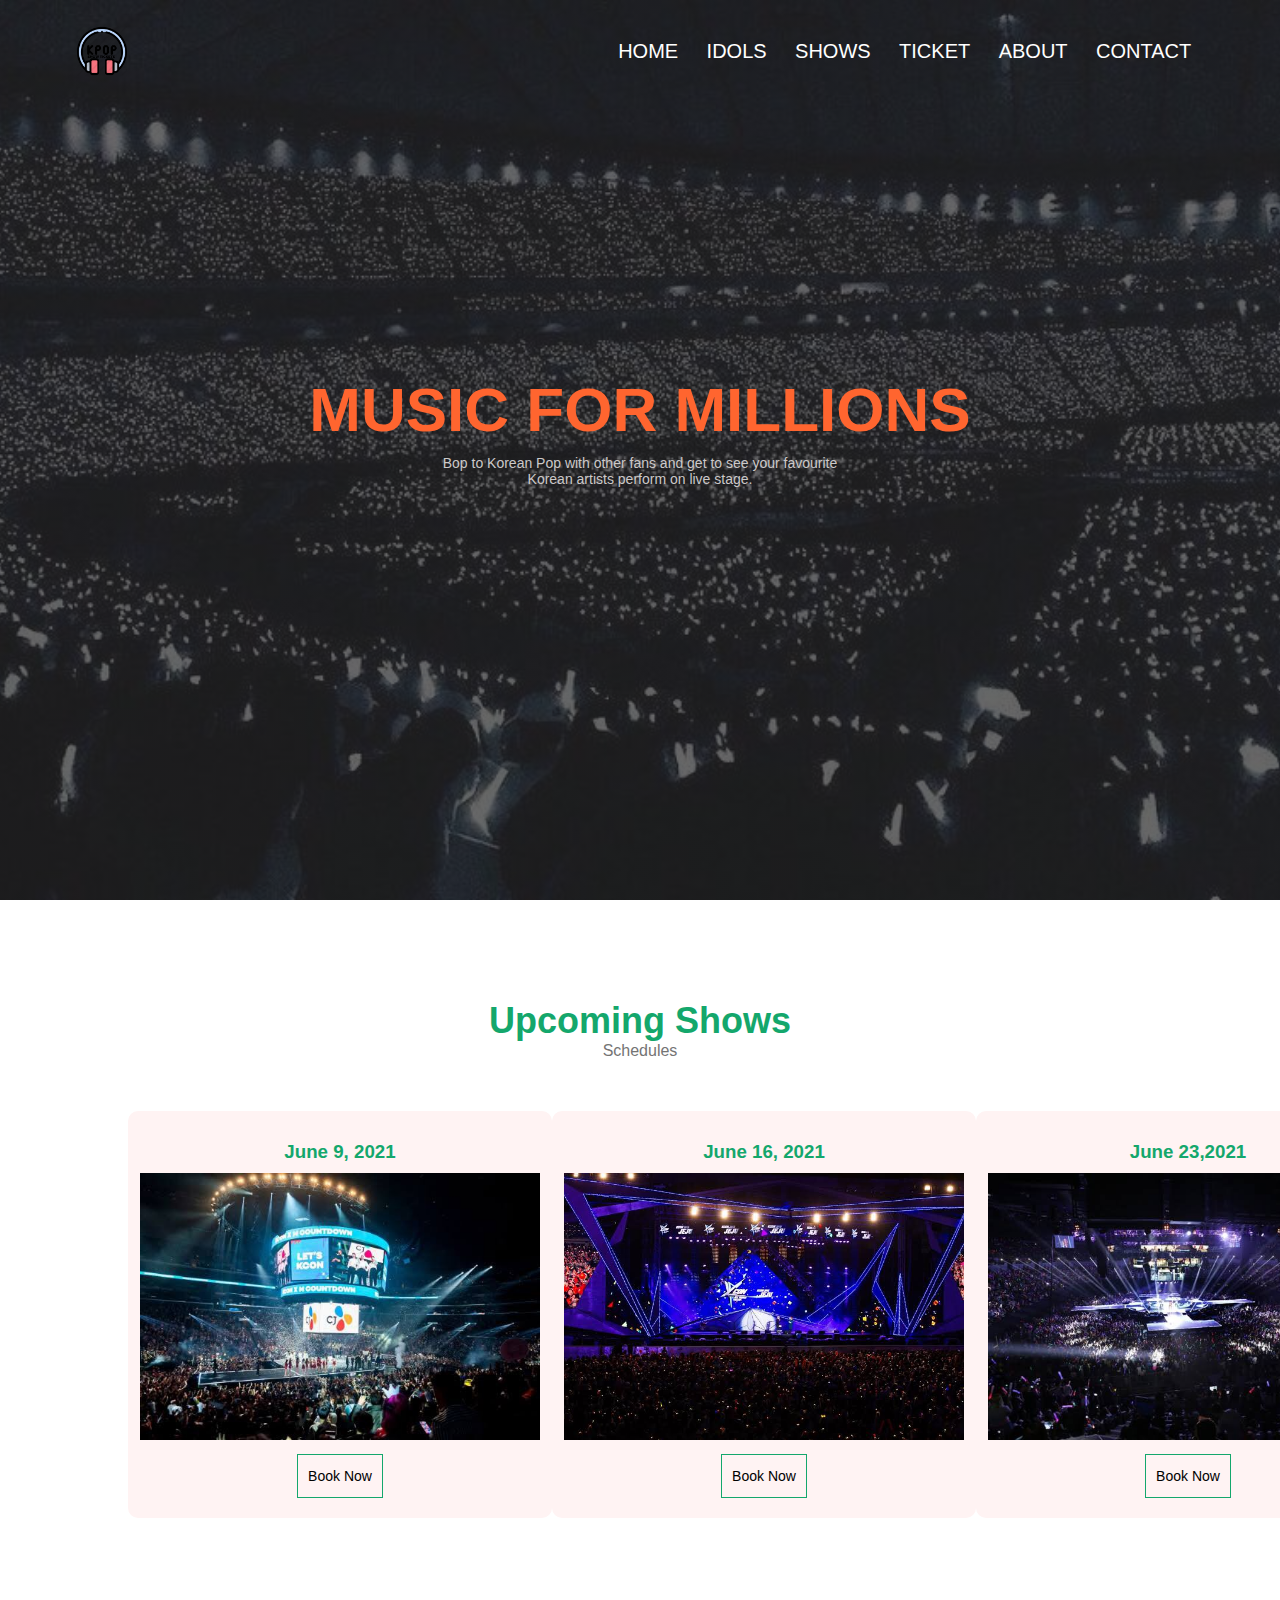
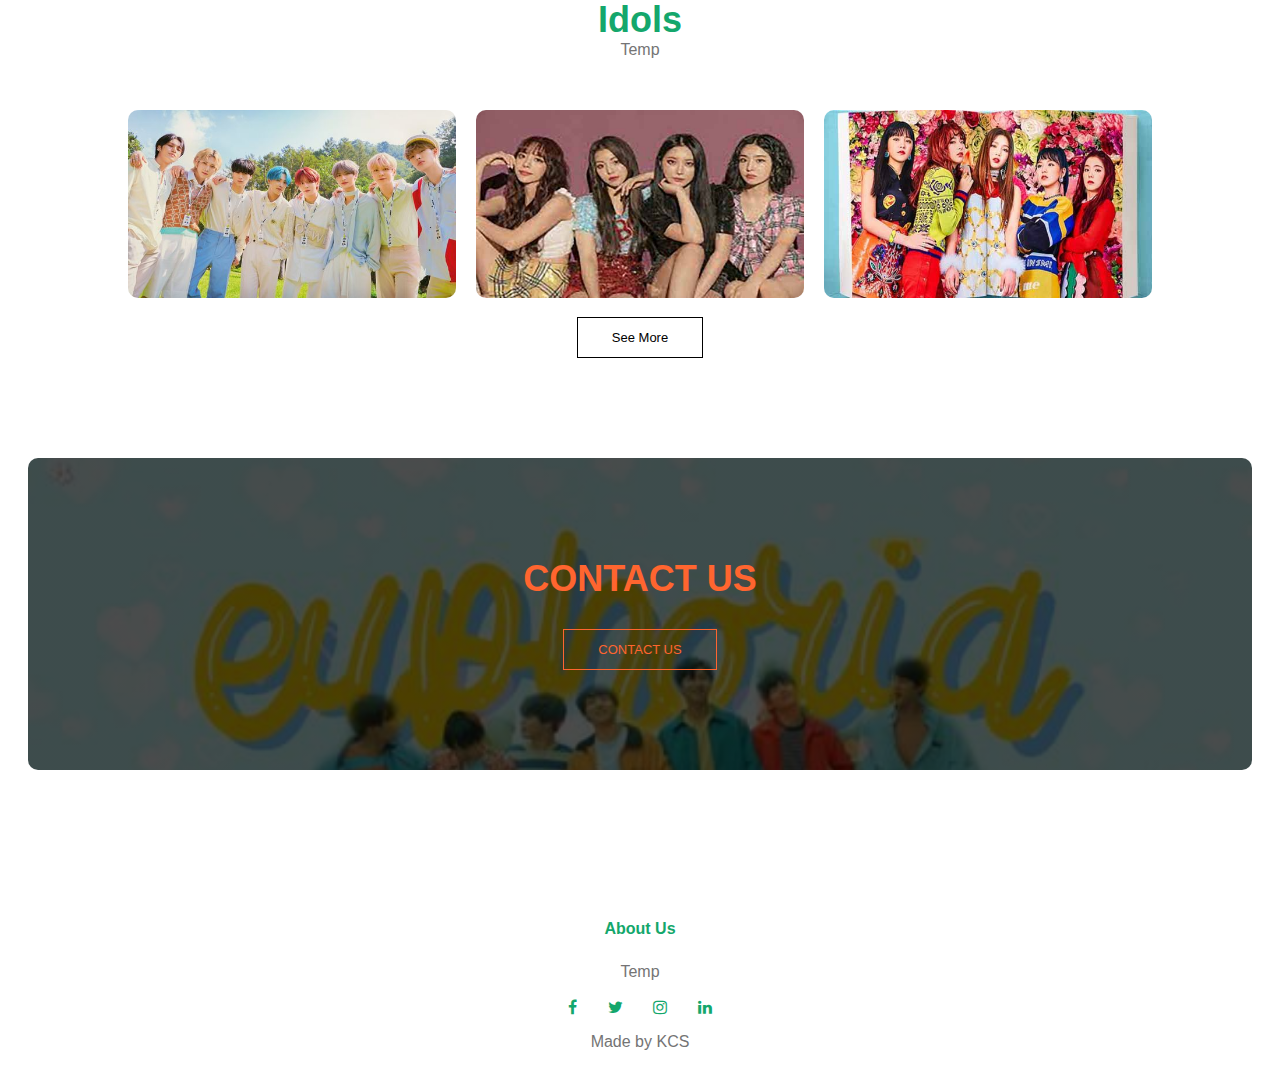
<file: Project/index.html>
<!DOCTYPE html>
<html>
    <head>
        <meta name="viewport" content="with=device-width, initial-scale=1.0">
        <title>Kpop Concerts 2021</title>
        <link rel="stylesheet" href="style.css">
        <link rel="stylesheet" href="https://stackpath.bootstrapcdn.com/font-awesome/4.7.0/css/font-awesome.min.css"><!-- font awesome 4 cdn-->
    </head>

    <body>
        <section class="header">
            <nav>
                <a href="index.html"><img class="logo" src="Images/logo.png" ></a>
                    <div class="nav-links" id="navLinks">
                        <i class="fa fa-times-circle" onclick="hideMenu()"></i> <!-- exit icon-->
                        <ul>
                            <li><a href="index.html">HOME</a></li>
                            <li><a href="idols.html">IDOLS</a></li>
                            <li><a href="show.html">SHOWS</a></li>
                            <li><a href="">TICKET</a></li>
                            <li><a href="about.html">ABOUT</a></li>
                            <li><a href="contact.html">CONTACT</a></li>
                        </ul>
                    </div>
                <i class="fa fa-minus-circle" onclick="showMenu()"></i> <!-- menu icon -->
            </nav>

            <div class="text-box">
                <h1>MUSIC FOR MILLIONS</h1>
                <p>Bop to Korean Pop with other fans and get to see your favourite <br>Korean artists perform on live stage.</p>
            </div>
        </section>

        <!-- Shows -->
        <section class="shows">
            <h1>Upcoming Shows</h1>
            <p>Schedules</p>

            <div class="row">
                <div class="show-col">
                    <h3 class="date">June 9, 2021</h3>
                    <img src="Images/Staples Center.jpg" class="images">
                    <a href="" class="book-btn">
                        Book Now <!--To Final Ticket Page-->
                    </a>
                </div>

                <div class="show-col">
                    <h3 class="date">June 16, 2021</h3>
                    <img src="Images/Jeju.jpg" class="images">
                    <a href="" class="book-btn">
                        Book Now <!--To Final Ticket Page-->
                    </a>
                </div>

                <div class="show-col">
                    <h3 class="date">June 23,2021</h3>
                    <img src="Images/Saitama.jpg" class="images">
                    <a href="" class="book-btn">
                        Book Now    <!--To Final Ticket Page-->
                    </a>
                </div>
            </div>

            <!--<a href="" class="shows-btn">See More</a>--> 
        </section>
        <!-- End Shows -->

        <!-- Start Idols -->
        <section class="idols">
            <h1>Idols</h1>
            <p>Temp</p>

            <div class="row">
                <div class="idols-col">
                    <img src="Images/ATEEZ.jpg">
                    <div class="layer">
                        <h3 class="names">ATEEZ</h3>
                    </div>
                </div>

                <div class="idols-col">
                    <img src="Images/Brave Girls.jpg">
                    <div class="layer">
                        <h3 class="names">Brave Girls</h3>
                    </div>
                </div>

                <div class="idols-col">
                    <img src="Images/Red Velvet.jpg">
                    <div class="layer">
                        <h3 class="names">Red Velvet</h3>
                    </div>
                </div>
            </div>  
            
            <a href="idols.html" class="idols-btn">See More</a>
        </section>
        <!--End Start Idols -->

        <!-- Contact -->
        <section class="contact">
            <h1>CONTACT US</h1>
            <a href="contact.html" class="contact-btn">CONTACT US</a>
        </section>

        <!-- Footer -->
        <section class="footer">
            <h4>About Us</h4>
            <p>Temp</p>

            <div class="icons">
                <i class="fa fa-facebook"></i>
                <i class="fa fa-twitter"></i>
                <i class="fa fa-instagram"></i>
                <i class="fa fa-linkedin"></i>
            </div>

            <p>Made by KCS</p>
        </section>

        <!-- JavaScript Toggle Menu -->
        <script>
            var navLinks = document.getElementById("navLinks");

            function showMenu()
            {
                navLinks.style.right = "0";
            }

            function hideMenu()
            {
                navLinks.style.right = "-200px";
            }
        </script>
    </body>
</html>
</file>
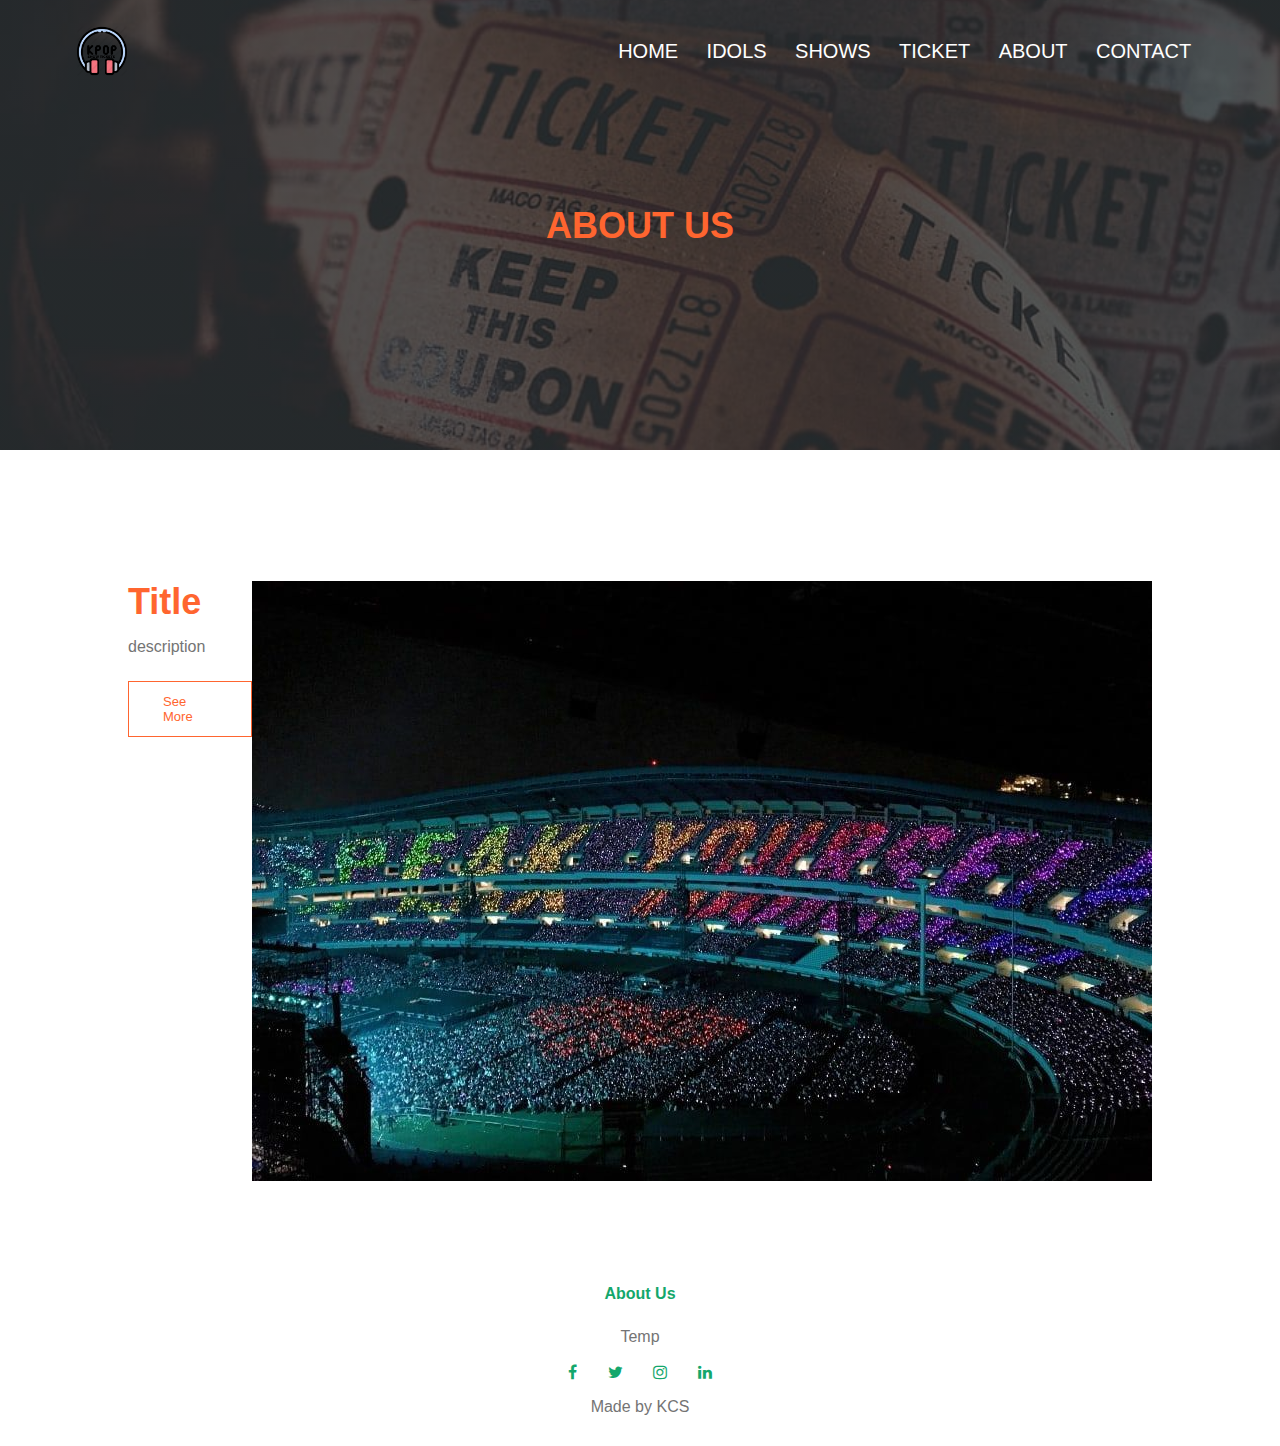
<file: Project/about.html>
<!DOCTYPE html>
<html>
    <head>
        <meta name="viewport" content="with=device-width, initial-scale=1.0">
        <title>Kpop Concerts 2021</title>
        <link rel="stylesheet" href="style.css">
        <link rel="stylesheet" href="https://stackpath.bootstrapcdn.com/font-awesome/4.7.0/css/font-awesome.min.css"><!-- font awesome 4 cdn-->
    </head>

    <body>
        <!--Start Header-->
        <section class="sub-header">
            <nav>
                <a href="about.html"><img class="logo" src="Images/logo.png"></a>
                    <div class="nav-links" id="navLinks">
                        <i class="fa fa-times-circle" onclick="hideMenu()"></i> <!-- exit icon-->
                        <ul>
                            <li><a href="index.html">HOME</a></li>
                            <li><a href="idols.html">IDOLS</a></li>
                            <li><a href="show.html">SHOWS</a></li>
                            <li><a href="">TICKET</a></li>
                            <li><a href="about.html">ABOUT</a></li>
                            <li><a href="contact.html">CONTACT</a></li>
                        </ul>
                    </div>
                <i class="fa fa-minus-circle" onclick="showMenu()"></i> <!-- menu icon -->
            </nav>

            <h1>ABOUT US</h1>
        </section>
        <!--End Header-->

        <!--Start About Us Content-->
        <section class="about-us">
            <div class="row">
                <div class="about-col">
                    <h1>Title</h1>
                    <p>description</p>
                    <a href="about.html" class="hero-btn">See More</a>
                </div>
                
                <div class="about-col">
                    <img src="Images/about.jpeg">
                </div>
            </div>
        </section>
        <!--End About Us Content-->

        <!-- Footer -->
        <section class="footer">
            <h4>About Us</h4>
            <p>Temp</p>

            <div class="icons">
                <i class="fa fa-facebook"></i>
                <i class="fa fa-twitter"></i>
                <i class="fa fa-instagram"></i>
                <i class="fa fa-linkedin"></i>
            </div>

            <p>Made by KCS</p>
        </section>

        <!-- JavaScript Toggle Menu -->
        <script>
            var navLinks = document.getElementById("navLinks");

            function showMenu()
            {
                navLinks.style.right = "0";
            }

            function hideMenu()
            {
                navLinks.style.right = "-200px";
            }
        </script>
    </body>
</html>
</file>
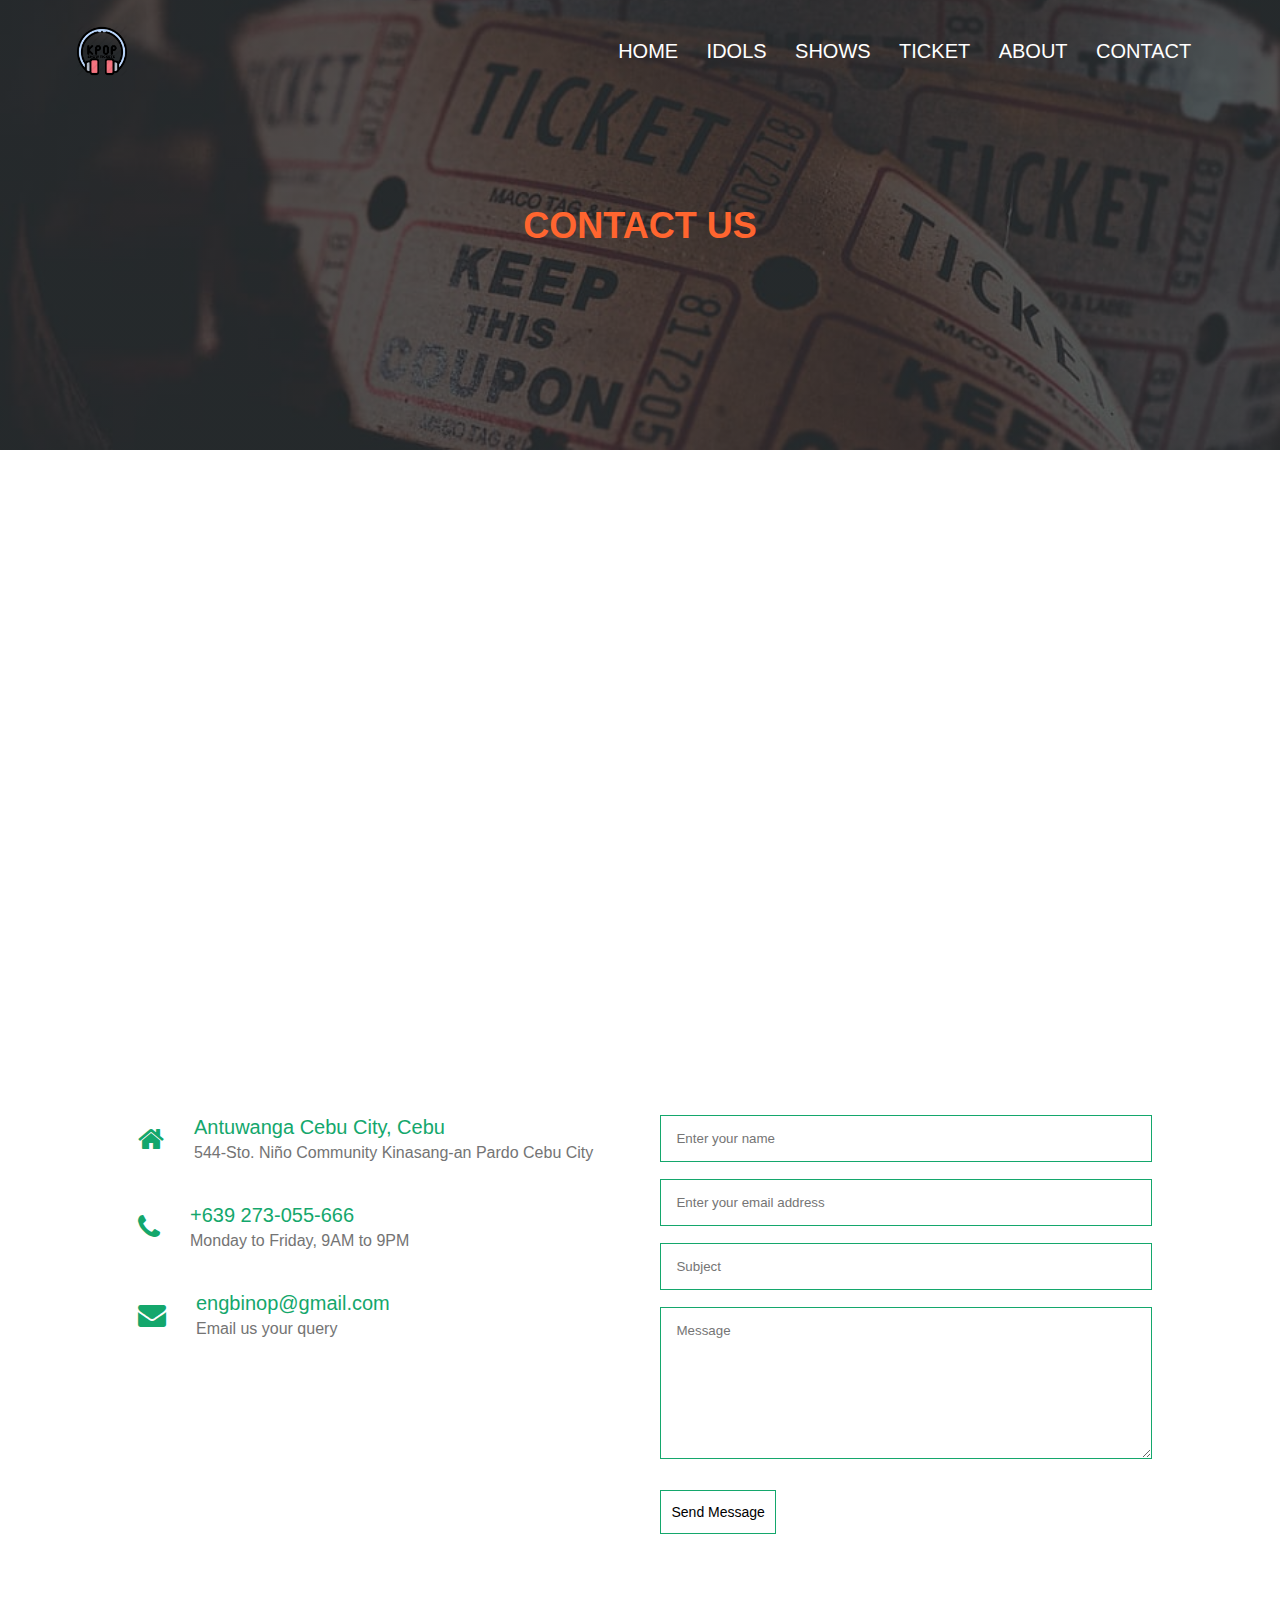
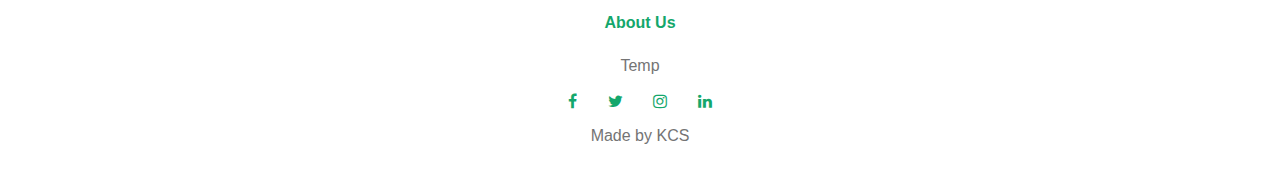
<file: Project/contact.html>
<!DOCTYPE html>
<html>
    <head>
        <meta name="viewport" content="with=device-width, initial-scale=1.0">
        <title>Kpop Concerts 2021</title>
        <link rel="stylesheet" href="style.css">
        <link rel="stylesheet" href="https://stackpath.bootstrapcdn.com/font-awesome/4.7.0/css/font-awesome.min.css"><!-- font awesome 4 cdn-->
    </head>

    <body>
        <!--Start Header-->
        <section class="sub-header">
            <nav>
                <a href="about.html"><img class="logo" src="Images/logo.png"></a>
                    <div class="nav-links" id="navLinks">
                        <i class="fa fa-times-circle" onclick="hideMenu()"></i> <!-- exit icon-->
                        <ul>
                            <li><a href="index.html">HOME</a></li>
                            <li><a href="idols.html">IDOLS</a></li>
                            <li><a href="show.html">SHOWS</a></li>
                            <li><a href="">TICKET</a></li>
                            <li><a href="about.html">ABOUT</a></li>
                            <li><a href="contact.html">CONTACT</a></li>
                        </ul>
                    </div>
                <i class="fa fa-minus-circle" onclick="showMenu()"></i> <!-- menu icon -->
            </nav>

            <h1>CONTACT US</h1>
        </section>
        <!--End Header-->

        <!--Start Location-->
        <section class="location">
            <iframe src="https://www.google.com/maps/embed?pb=!1m18!1m12!1m3!1d15703.033911116878!2d123.86110138368083!3d10.281034145779136!2m3!1f0!2f0!3f0!3m2!1i1024!2i768!4f13.1!3m3!1m2!1s0x33a99c6cc38fde75%3A0xaf008cf87a33975d!2sBasak%20Pardo%2C%20Antuwanga%2C%20Cebu%20City%2C%20Cebu!5e0!3m2!1sen!2sph!4v1621679807433!5m2!1sen!2sph" width="600" height="450" style="border:0;" allowfullscreen="" loading="lazy"></iframe>
        </section>
        <!--End Location-->

        <!--Start Contact-->
        <section class="contact-us">
            <div class="row">
                <div class="contact-col">
                    <div>
                        <i class="fa fa-home"></i>
                        <span>
                            <h5>Antuwanga Cebu City, Cebu</h5>
                            <p>544-Sto. Niño Community Kinasang-an Pardo Cebu City</p>
                        </span>
                    </div>

                    <div>
                        <i class="fa fa-phone"></i>
                        <span>
                            <h5>+639 273-055-666</h5>
                            <p>Monday to Friday, 9AM to 9PM</p>
                        </span>
                    </div>

                    <div>
                        <i class="fa fa-envelope"></i>
                        <span>
                            <h5>engbinop@gmail.com</h5>
                            <p>Email us your query</p>
                        </span>
                    </div>
                </div>

                <div class="contact-col">
                    <form action="form-handler.php" method="POST">
                        <input type="text" name="name" placeholder="Enter your name" required>
                        <input type="email" name="email" placeholder="Enter your email address" required>
                        <input type="text" name="subject" placeholder="Subject" required>
                        
                        <textarea rows="8" name="message" placeholder="Message" required></textarea>

                        <button type="submit" class="book-btn">Send Message</button>
                    </form>
                </div>
            </div>
        </section>
        <!--End Contact-->

        <!-- Footer -->
        <section class="footer">
            <h4>About Us</h4>
            <p>Temp</p>

            <div class="icons">
                <i class="fa fa-facebook"></i>
                <i class="fa fa-twitter"></i>
                <i class="fa fa-instagram"></i>
                <i class="fa fa-linkedin"></i>
            </div>

            <p>Made by KCS</p>
        </section>

        <!-- JavaScript Toggle Menu -->
        <script>
            var navLinks = document.getElementById("navLinks");

            function showMenu()
            {
                navLinks.style.right = "0";
            }

            function hideMenu()
            {
                navLinks.style.right = "-200px";
            }
        </script>
    </body>
</html>
</file>
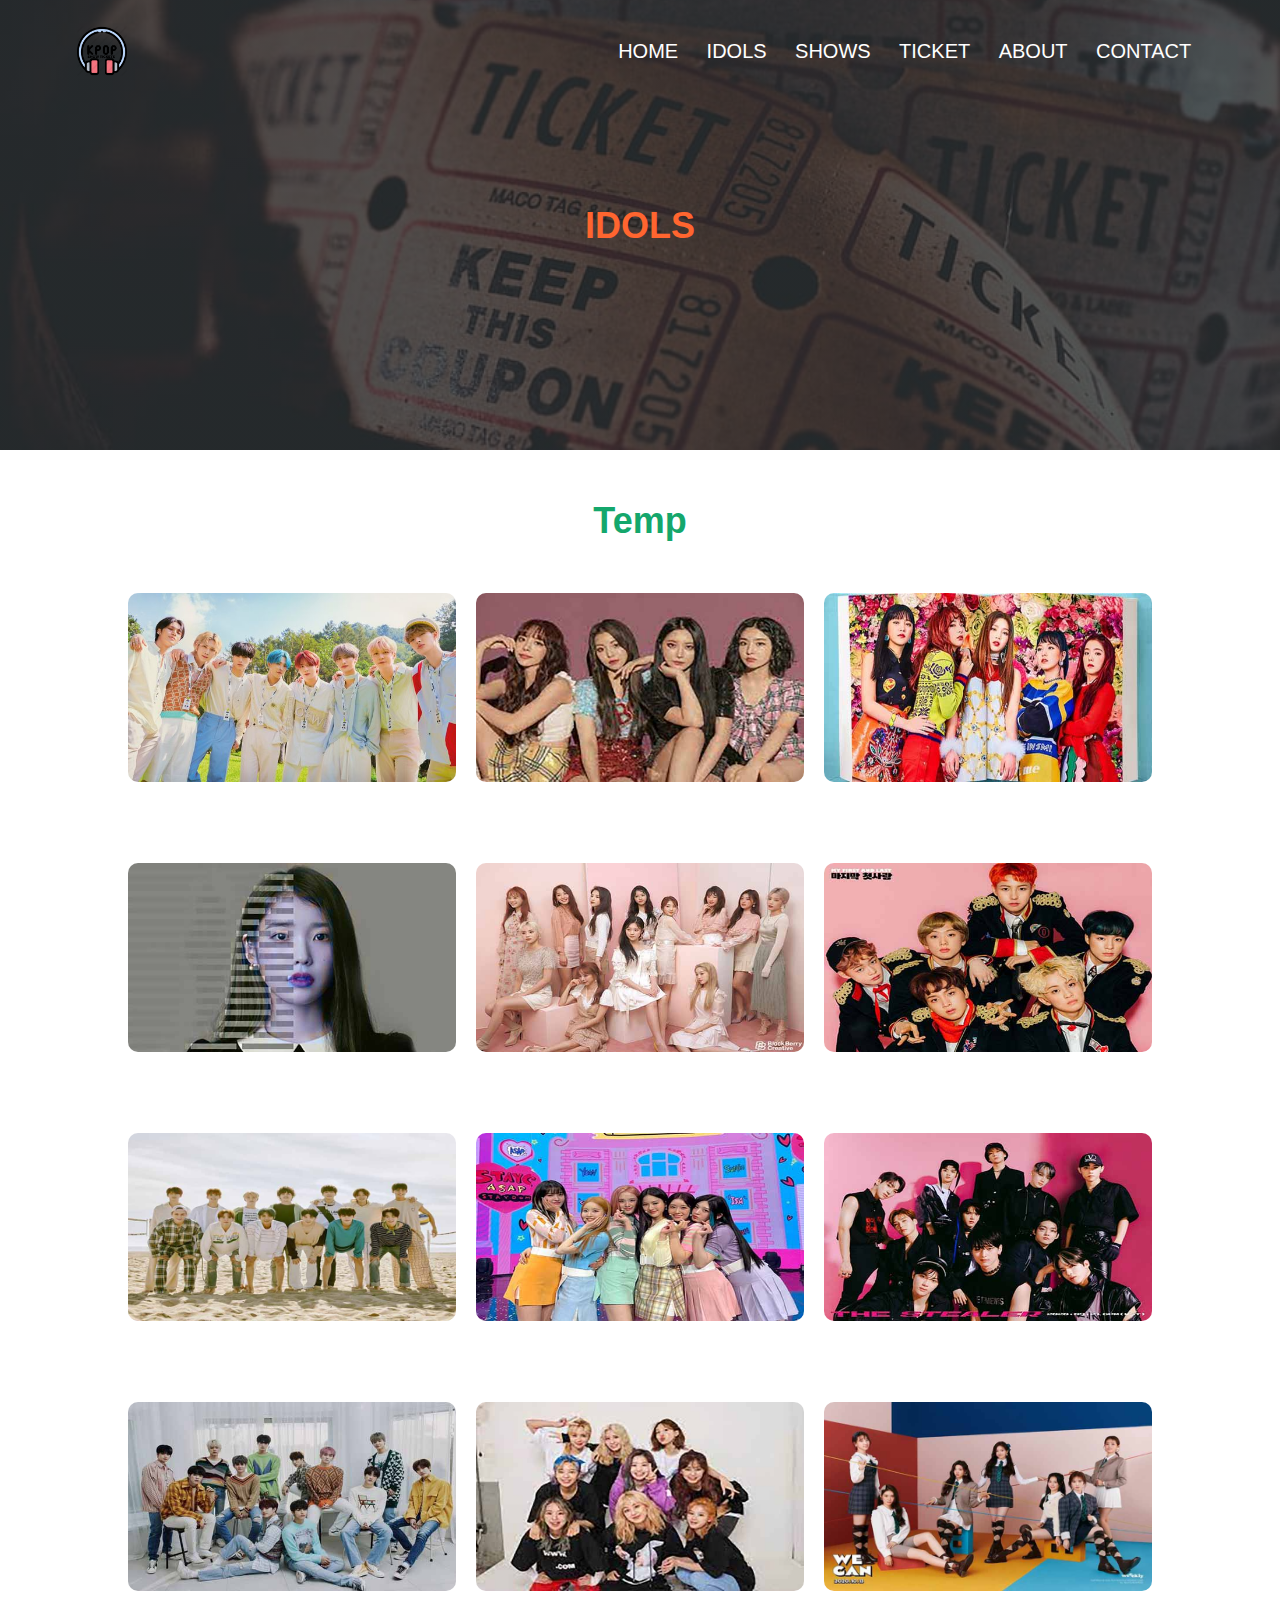
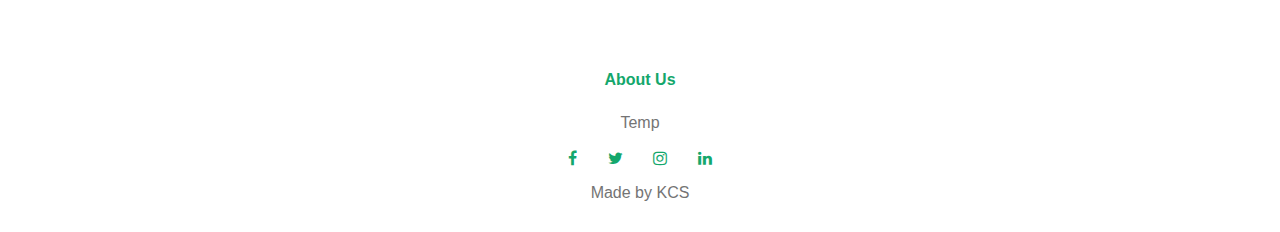
<file: Project/idols.html>
<!DOCTYPE html>
<html>
    <head>
        <meta name="viewport" content="with=device-width, initial-scale=1.0">
        <title>Kpop Concerts 2021</title>
        <link rel="stylesheet" href="style.css">
        <link rel="stylesheet" href="https://stackpath.bootstrapcdn.com/font-awesome/4.7.0/css/font-awesome.min.css"><!-- font awesome 4 cdn-->
    </head>

    <body>
        <!--Start Header-->
        <section class="sub-header">
            <nav>
                <a href="shows.html"><img class="logo" src="Images/logo.png"></a>
                    <div class="nav-links" id="navLinks">
                        <i class="fa fa-times-circle" onclick="hideMenu()"></i> <!-- exit icon-->
                        <ul>
                            <li><a href="index.html">HOME</a></li>
                            <li><a href="idols.html">IDOLS</a></li>
                            <li><a href="show.html">SHOWS</a></li>
                            <li><a href="">TICKET</a></li>
                            <li><a href="about.html">ABOUT</a></li>
                            <li><a href="contact.html">CONTACT</a></li>
                        </ul>
                    </div>

                <i class="fa fa-minus-circle" onclick="showMenu()"></i> <!-- menu icon -->
            </nav>

            <h1>IDOLS</h1>
        </section>
        <!--End Header-->

        <!-- Start Idols -->
        <section class="idols">
            <h1>Temp</h1>

            <div class="row">
                <div class="idols-col">
                    <img src="Images/ATEEZ.jpg">
                    <div class="layer">
                        <h3 class="names">ATEEZ</h3>
                    </div>
                </div>

                <div class="idols-col">
                    <img src="Images/Brave Girls.jpg">
                    <div class="layer">
                        <h3 class="names">Brave Girls</h3>
                    </div>
                </div>

                <div class="idols-col">
                    <img src="Images/Red Velvet.jpg">
                    <div class="layer">
                        <h3 class="names">Red Velvet</h3>
                    </div>
                </div>
            </div>  

            <div class="row">
                <div class="idols-col">
                    <img src="Images/IU.jpg">
                    <div class="layer">
                        <h3 class="names">IU</h3>
                    </div>
                </div>

                <div class="idols-col">
                    <img src="Images/LOONA.jpg">
                    <div class="layer">
                        <h3 class="names">LOONA</h3>
                    </div>
                </div>

                <div class="idols-col">
                    <img src="Images/NCT Dream.jpg">
                    <div class="layer">
                        <h3 class="names">NCT Dream</h3>
                    </div>
                </div>
            </div>

            <div class="row">
                <div class="idols-col">
                    <img src="Images/Seventeen.jpg">
                    <div class="layer">
                        <h3 class="names">Seventeen</h3>
                    </div>
                </div>

                <div class="idols-col">
                    <img src="Images/Stay C.jpg">
                    <div class="layer">
                        <h3 class="names">Stay C</h3>
                    </div>
                </div>

                <div class="idols-col">
                    <img src="Images/The Boyz.jpg">
                    <div class="layer">
                        <h3 class="names">The Boyz</h3>
                    </div>
                </div>
            </div>

            <div class="row">
                <div class="idols-col">
                    <img src="Images/Treasure.jpg">
                    <div class="layer">
                        <h3 class="names">Treasure</h3>
                    </div>
                </div>

                <div class="idols-col">
                    <img src="Images/Twice.jpg">
                    <div class="layer">
                        <h3 class="names">Twice</h3>
                    </div>
                </div>

                <div class="idols-col">
                    <img src="Images/Weeekly.jpg">
                    <div class="layer">
                        <h3 class="names">Weekly</h3>
                    </div>
                </div>
            </div>
        </section>
        <!--End Start Idols -->

        <!-- Footer -->
        <section class="footer">
            <h4>About Us</h4>
            <p>Temp</p>

            <div class="icons">
                <i class="fa fa-facebook"></i>
                <i class="fa fa-twitter"></i>
                <i class="fa fa-instagram"></i>
                <i class="fa fa-linkedin"></i>
            </div>

            <p>Made by KCS</p>
        </section>

        <!-- JavaScript Toggle Menu -->
        <script>
            var navLinks = document.getElementById("navLinks");

            function showMenu()
            {
                navLinks.style.right = "0";
            }

            function hideMenu()
            {
                navLinks.style.right = "-200px";
            }
        </script>
    </body>
</html>
</file>
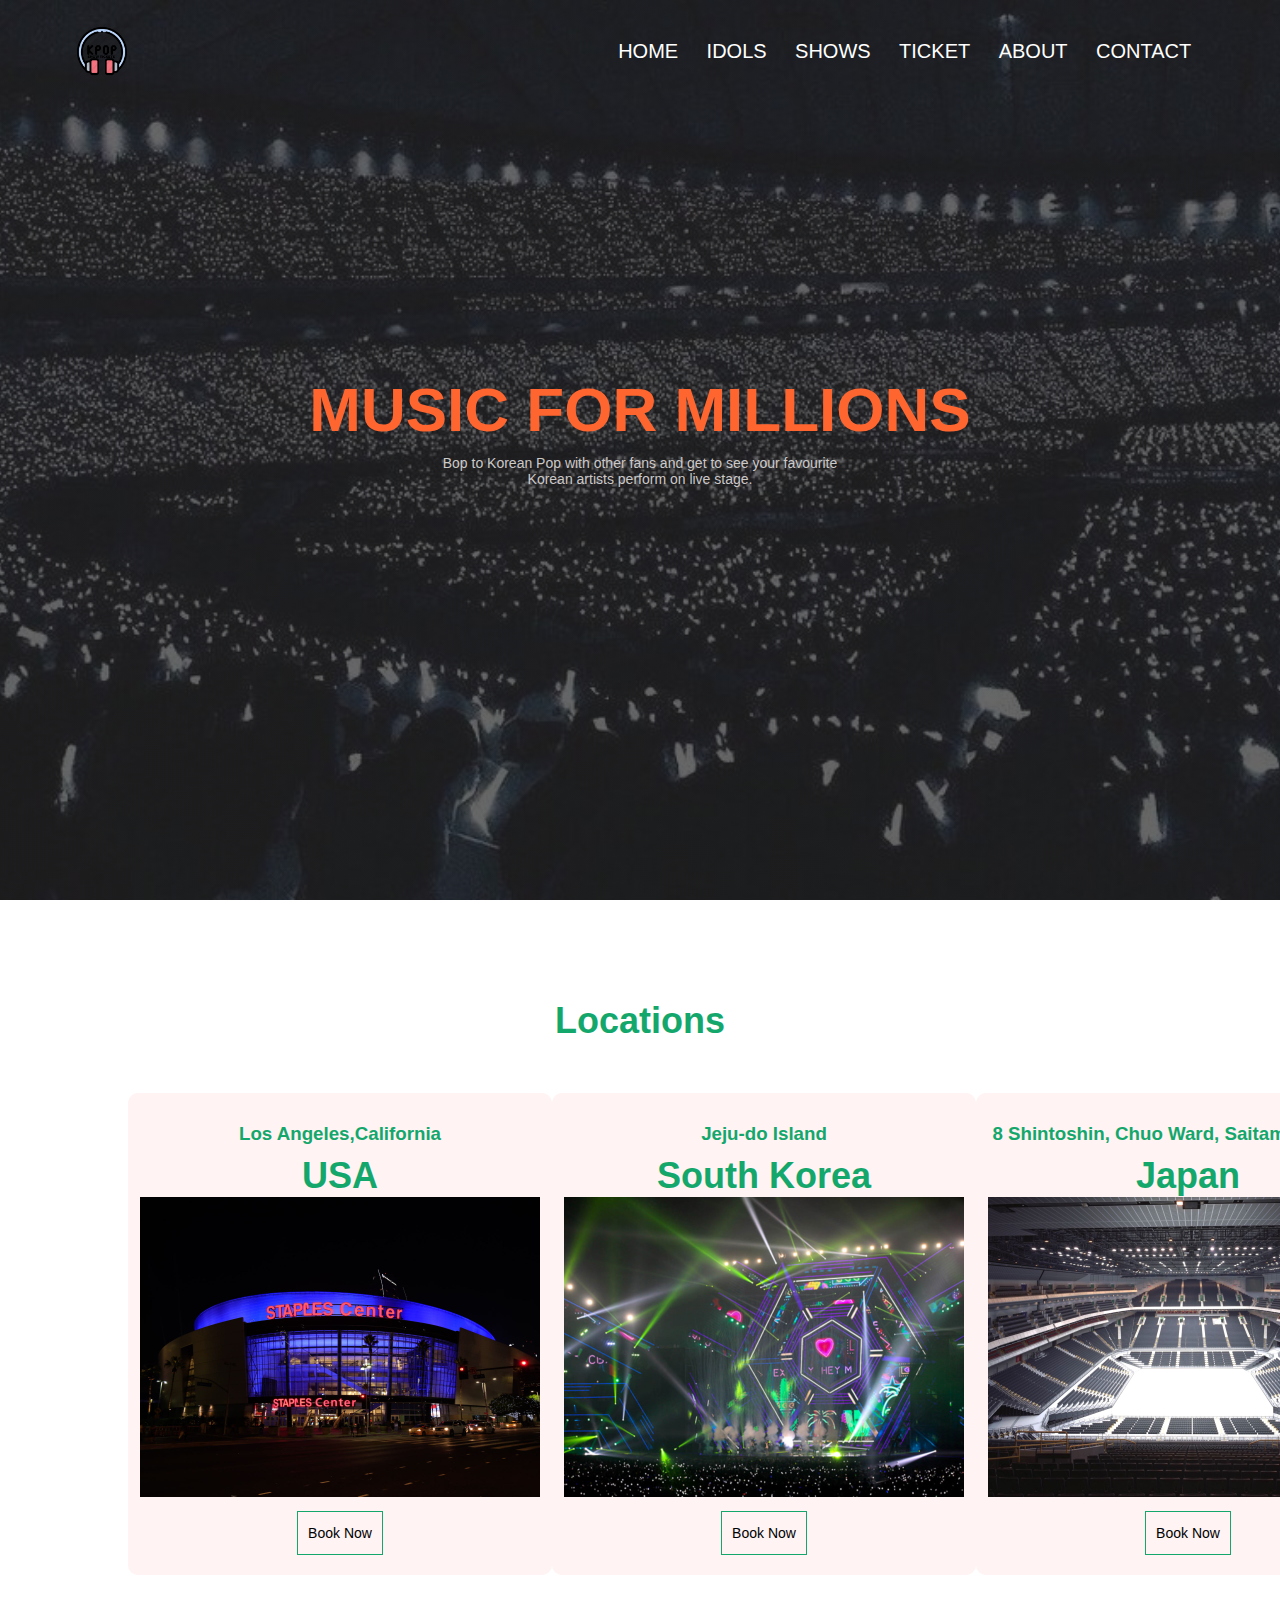
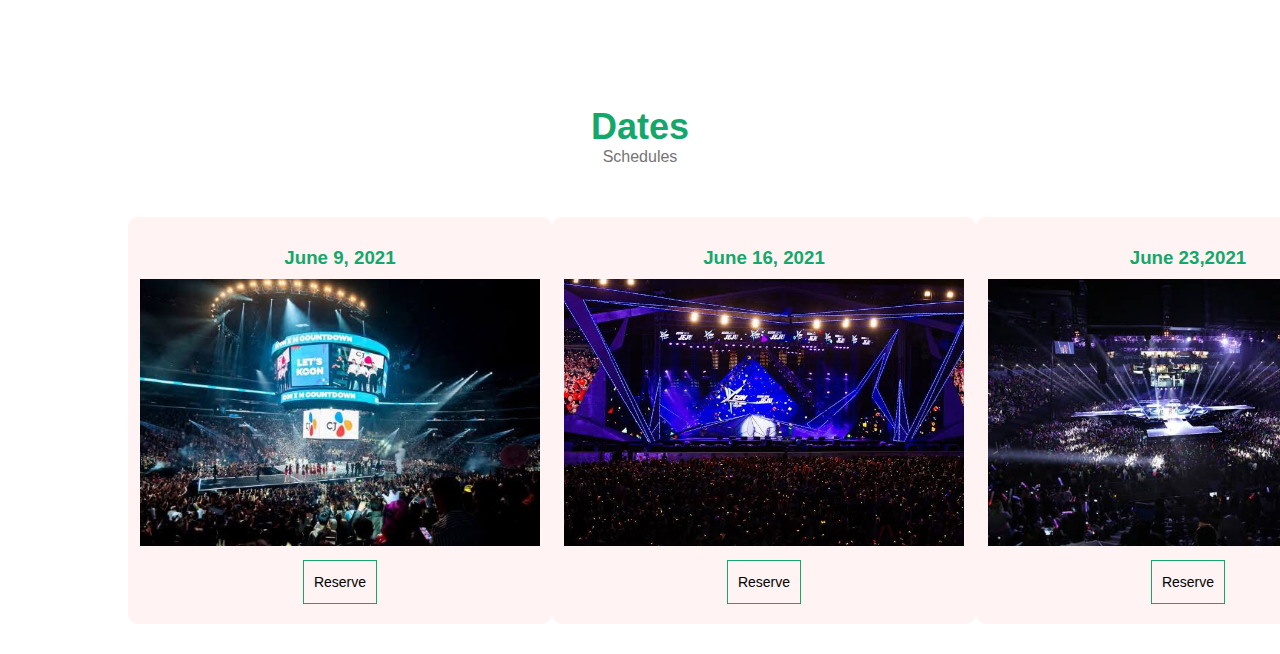
<file: Project/show.html>
<!DOCTYPE html>
<html>
    <head>
        <meta name="viewport" content="with=device-width, initial-scale=1.0">
        <title>Kpop Concerts 2021</title>
        <link rel="stylesheet" href="style.css">
        <link rel="stylesheet" href="https://stackpath.bootstrapcdn.com/font-awesome/4.7.0/css/font-awesome.min.css"><!-- font awesome 4 cdn-->
    </head>

    <body>
        <section class="header">
            <nav>
                <a href="index.html"><img class="logo" src="Images/logo.png" ></a>
                    <div class="nav-links" id="navLinks">
                        <i class="fa fa-times-circle" onclick="hideMenu()"></i> <!-- exit icon-->
                        <ul>
                            <li><a href="index.html">HOME</a></li>
                            <li><a href="idols.html">IDOLS</a></li>
                            <li><a href="show.html">SHOWS</a></li>
                            <li><a href="">TICKET</a></li>
                            <li><a href="about.html">ABOUT</a></li>
                            <li><a href="contact.html">CONTACT</a></li>
                        </ul>
                    </div>
                <i class="fa fa-minus-circle" onclick="showMenu()"></i> <!-- menu icon -->
            </nav>

            <div class="text-box">
                <h1>MUSIC FOR MILLIONS</h1>
                <p>Bop to Korean Pop with other fans and get to see your favourite <br>Korean artists perform on live stage.</p>
            </div>
        </section>

        <!-- Shows -->
        <section class="shows">
            <h1>Locations</h1>

            <div class="row">
                <div class="show-col">
                    <h3 class="date">Los Angeles,California</h3>
                    <h1 class="date">USA</h1>
                    <img src="Images/usa.jpg" class="images">
                    <a href="" class="book-btn">
                        Book Now <!--To Final Ticket Page-->
                    </a>
                </div>

                <div class="show-col">
                    <h3 class="date">Jeju-do Island</h3>
                    <h1 class="date">South Korea</h1>
                    <img src="Images/jejudo.jpg" class="images">
                    <a href="" class="book-btn">
                        Book Now <!--To Final Ticket Page-->
                    </a>
                </div>

                <div class="show-col">
                    <h3 class="date">8 Shintoshin, Chuo Ward, Saitama, 330-9111</h3>
                    <h1 class="date">Japan</h1>
                    <img src="Images/saitamaopaw.jpg" class="images">
                    <a href="" class="book-btn">
                        Book Now    <!--To Final Ticket Page-->
                    </a>
                </div>
            </div>

            <!--<a href="" class="shows-btn">See More</a>--> 
        </section>
        <!-- End Shows -->
    

    <!-- Shows -->
    <section class="shows">
        <h1>Dates</h1>
        <p>Schedules</p>

        <div class="row">
            <div class="show-col">
                <h3 class="date">June 9, 2021</h3>
                <img src="Images/Staples Center.jpg" class="images">
                <a href="" class="book-btn">
                    Reserve <!--To Final Ticket Page-->
                </a>
            </div>

            <div class="show-col">
                <h3 class="date">June 16, 2021</h3>
                <img src="Images/Jeju.jpg" class="images">
                <a href="" class="book-btn">
                    Reserve <!--To Final Ticket Page-->
                </a>
            </div>

            <div class="show-col">
                <h3 class="date">June 23,2021</h3>
                <img src="Images/Saitama.jpg" class="images">
                <a href="" class="book-btn">
                    Reserve   <!--To Final Ticket Page-->
                </a>
            </div>
        </div>

        <!--<a href="" class="shows-btn">See More</a>--> 
    </section>
    <!-- End Shows -->
</file>
<file: Project/style.css>
*{
    margin: 0;
    padding: 0;
    font-family: 'Raleway Black', sans-serif;
}

/*index.html*/

.header
{
    min-height: 100vh;
    width: 100%;
    background-image: linear-gradient(rgba(39, 39, 39, 0.7), rgba(39, 39, 39, 0.7)), url(Images/Concert\ headers.jpg);
    background-position: center;
    background-size: cover;
    position: relative;
}

nav
{
    display: flex;
    padding: 2% 6%;
    justify-content: space-between;
    align-items: center;
}

nav img{
    width: 50px;
}

.nav-links
{
    flex: 1;
    text-align: right;
}

.nav-links ul li
{
    list-style: none;
    display: inline-block;
    padding: 8px 12px;
    position: relative;
}

.nav-links ul li a
{
    color: #ffffff;
    text-decoration:dashed;
    font-size: 20px;
    font-style: bold;
}

.nav-links ul li::after
{
    content: '';
    width: 0%;
    height: 2px;
    background: #ffe400;
    display: block;
    margin: auto;
    transition: 0.5s;
}

.nav-links ul li:hover::after
{
    width: 100%;
}

.text-box
{
    width: 90%;
    color: #D1D7E0;
    position: absolute;
    top: 50%;
    left: 50%;
    transform: translate(-50%, -50%);
    text-align: center;
}

.text-box h1
{
    font-size: 62px;
    color: #ff652f;
}

.text-box p{
    margin: 10px 0 40px;
    font-size: 14px;
    color: #ccc9c9;
}

.hero-btn
{
    display:inline-block;
    text-decoration: none;
    color: #ff652f;
    border: 1px solid #ff652f;
    padding: 12px 34px;
    font-size: 13px;
    background: transparent;
    position: relative;
    cursor: pointer;
}

.hero-btn:hover
{
    border: 1px solid #ffe400;
    background: #ffe400;
    transition: 1s;
}

nav .fa
{
    display: none;
}

/* Shows */
.shows
{
    width: 80%;
    margin: auto;
    text-align: center;
    padding-top: 100px;
}

h1{
    font-size: 36px;
    font-weight: 600;
    color: #14A76c;
}

h3
{
    color: #14A76c;
}
h2
{
    color: #14A76c;
}

h4
{
    color: #14A76c;
}

p
{
    color: #747474;
}

.row
{
    margin-top: 5%;
    display: flex;
    justify-content: space-between;
}

.show-col
{
    flex-basis: 31%;
    background: #fff3f3;
    border-radius: 10px;
    margin-bottom: 3%;
    padding: 20px 12px;
    box-sizing: border-box;
    transition: 0.5s;
    position: relative;
}

h3
{
    text-align: center;
    font-weight: 600;
    margin: 10px 0;
}

.show-col:hover
{
    box-shadow: 0 0 20px 0px rgba(0, 0, 0, 0.2);
}

.images
{
    width: 400px;
}

.shows-btn
{
    display:inline-block;
    text-decoration: none;
    color: black;
    border: 1px solid black;
    padding: 12px 34px;
    font-size: 13px;
    background: transparent;
    position: relative;
    cursor: pointer;
    margin-top: -10%;
}

.shows-btn:hover
{
    border: 1px solid #272727;
    background: #272727;
    transition: 1s;
    color: white;
}

.book-btn
{
    display:inline-block;
    text-decoration: none;
    color: black;
    border: 1px solid #14a76c;
    padding: 6px 17px;
    background: transparent;
    position: relative;
    cursor: pointer;
    margin-top: 10px;
    font-size: 14px;
    font-weight: 300;
    line-height: 22px;
    padding: 10px;
}

.book-btn:hover
{
    border: 1px solid #14a76c;
    background: #14a76c;
    transition: 1s;
    color: white;
}

/*Idols*/
.idols
{
    width: 80%;
    margin: auto;
    text-align: center;
    padding-top: 50px;
}

.names
{
    color: white;
}

.idols-col
{
    flex-basis: 32%;
    border-radius: 10px;
    margin-bottom: 30px;
    position: relative;
    overflow: hidden;
}

.idols-col img{
    width: 100%;
    display: block;
}

.layer
{
    background: transparent;
    height: 100%;
    width: 100%;
    position: absolute;
    top: 0;
    left: 0;
    transition: 0.5s;
}

.layer:hover
{
    background: rgba(255, 101, 47, 0.7);
}

.layer h3
{
    width: 100%;
    font-weight: 500;
    color: white;
    font-size: 26px;
    bottom: 0;
    left: 50%;
    transform: translateX(-50%);
    position: absolute;
    transition: 0.5s;
    opacity: 0;
}

.layer:hover h3
{
    bottom: 49%;
    opacity: 1;
}

.idols-btn
{
    display:inline-block;
    text-decoration: none;
    color: black;
    border: 1px solid black;
    padding: 12px 34px;
    font-size: 13px;
    background: transparent;
    position: relative;
    cursor: pointer;
    margin-top: -10%;
}

.idols-btn:hover
{
    border: 1px solid #272727;
    background: #272727;
    transition: 1s;
    color: white;
}

/*Contact*/
.contact
{
    margin: 100px auto;
    width: 80%;
    background-image: linear-gradient(rgba(0, 0, 0, 0.7), rgba(0, 0, 0, 0.7)), url(Images/contact.jpg);
    background-position: center;
    background-size: cover;
    border-radius: 10px;
    text-align: center;
    padding: 100px;
}

.contact h1
{
    color: #ff652f;
    margin-bottom: 40px;
    padding: 0;
}

.contact-btn
{
    display:inline-block;
    text-decoration: none;
    color: #ff652f;
    border: 1px solid #ff652f;
    padding: 12px 34px;
    font-size: 13px;
    background: transparent;
    position: relative;
    cursor: pointer;
    margin-top: -10%;
}

.contact-btn:hover
{
    border: 1px solid #ff652f;
    background: #ff652f;
    transition: 1s;
    color: black;
}

/*Footer*/
.footer
{
    width: 100%;
    text-align: center;
    padding: 30px 0;
}

.footer h4
{
    color: #14A76c;
    margin-bottom: 25px;
    margin-top: 20px;
    font-weight: 600;
}

.sub-header h1
{
    color: #ff652f;
}

.icons .fa
{
    color:#14A76c;
    margin: 0 13px;
    cursor: pointer;
    padding: 18px 0;
}

/*about.html*/
.sub-header
{
    height: 50vh;
    width: 100%;
    background-image: linear-gradient(rgba(39, 39, 39, 0.7), rgba(39, 39, 39, 0.7)), url(Images/about.jpg);
    background-position: center;
    background-size: cover;
    text-align: center;
    color: #D1D7E0;
}

.sub-header h1
{
    margin-top: 100px;
}

.about-us
{
    width: 80%;
    margin: auto;
    padding-top: 80px;
    padding-bottom: 50px
}

.about-us h1
{
    color: #ff652f;
}

.about-col
{
    flex-basis: 48%
    padding 20px 2px;
}

.about-col
{
    width: 100%;
}

.about-col h1
{
    padding-top: 0;
}

.about-col p
{
    padding: 15px 0 25px;
}

/*contact.html*/
.location
{
    width: 80%;
    margin: auto;
    padding: 80px 0;
}

.location iframe
{
    width: 100%;
}

.contact-us
{
    width: 80%;
    margin: auto;
}

.contact-col
{
    flex-basis: 48%;
    margin-bottom: 30px;
}

.contact-col div
{
    display: flex;
    align-items: center;
    margin-bottom: 40px;
}

.contact-col div .fa
{
    font-size: 28px;
    color:#14A76c;
    margin: 10px;
    margin-right: 30px;
}

.contact-col div p
{
    padding: 0;
}

.contact-col div h5
{
    font-size: 20px;
    margin-bottom: 5px;
    color: #14a76c;
    font-weight: 400;
}

.contact-col input, .contact-col textarea
{
    width: 100%;
    padding: 15px;
    margin-bottom: 17px;
    outline: none;
    border: 1px solid #14a76c;
    box-sizing: border-box;
}

/*For smaller screens*/
@media(max-width: 700px)
{
    .text-box h1
    {
        font-size: 20px;
    }

    .nav-links ul li
    {
        display: block;
    }

    .nav-links
    {
        position: fixed;
        background: #272727;
        height: 100vh;
        width: 200px;
        top: 0;
        right: -200px;
        text-align: left;
        z-index: 2;
        transition: 1s;
    }

    nav .fa
    {
        display: block;
        color:white;
        margin: 10px;
        font-size: 22px;
        cursor: pointer;
    }

    .nav-links ul
    {
        padding: 30px;
    }

    .contact h1
    {
        font-size: 24px;
    }

    .row
    {
        flex-direction: column;
    }

    .images
    {
        width: 150px;
    }

    
}
</file>
